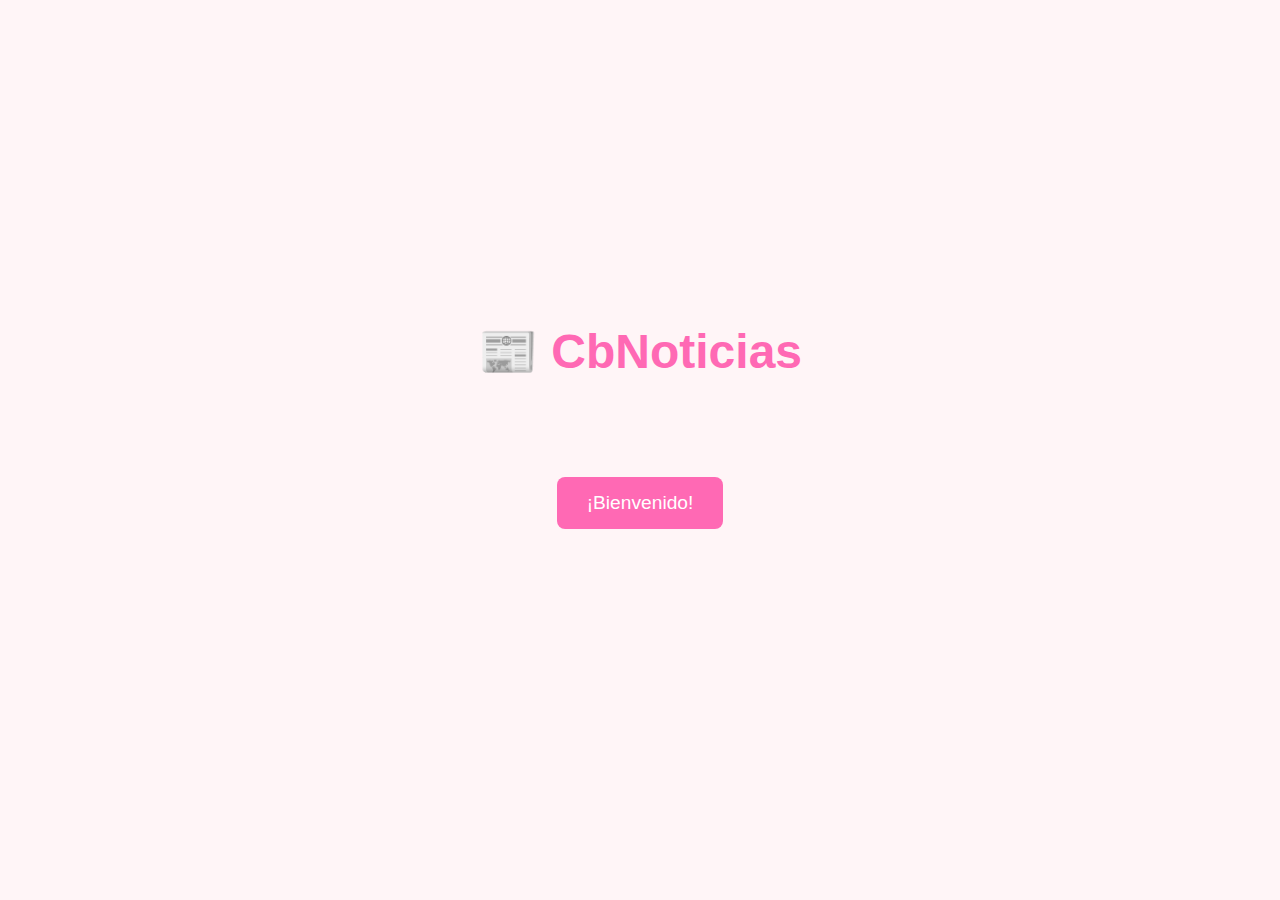
<file: index.html>
<!DOCTYPE html>
<html lang="es">
<head>
    <meta charset="UTF-8">
    <meta name="viewport" content="width=device-width, initial-scale=1.0">
    <title>CbNoticias - Bienvenido</title>
   <link rel="stylesheet" href="style.css" />
</head>
<body>
    <section>
    <div class="container">
        <div class="welcome-container">
            <div class="logo">📰 CbNoticias</div>
            <div class="welcome-text">Tu plataforma de blogs genuinos</div>
            <button class="welcome-btn">¡Bienvenido!</button>
            
            <div class="auth-buttons" id="authButtons">
                <a href="login.php" class="auth-buttons">Iniciar Sesión</a>
                <a href="registrar.php" class="auth-buttons">Registrarse</a>
                <a href="us.html" class="auth-buttons">Sobre nosotros</a>
            </div>
        </div>
    </div>
</section>
</body>
</html>
</file>
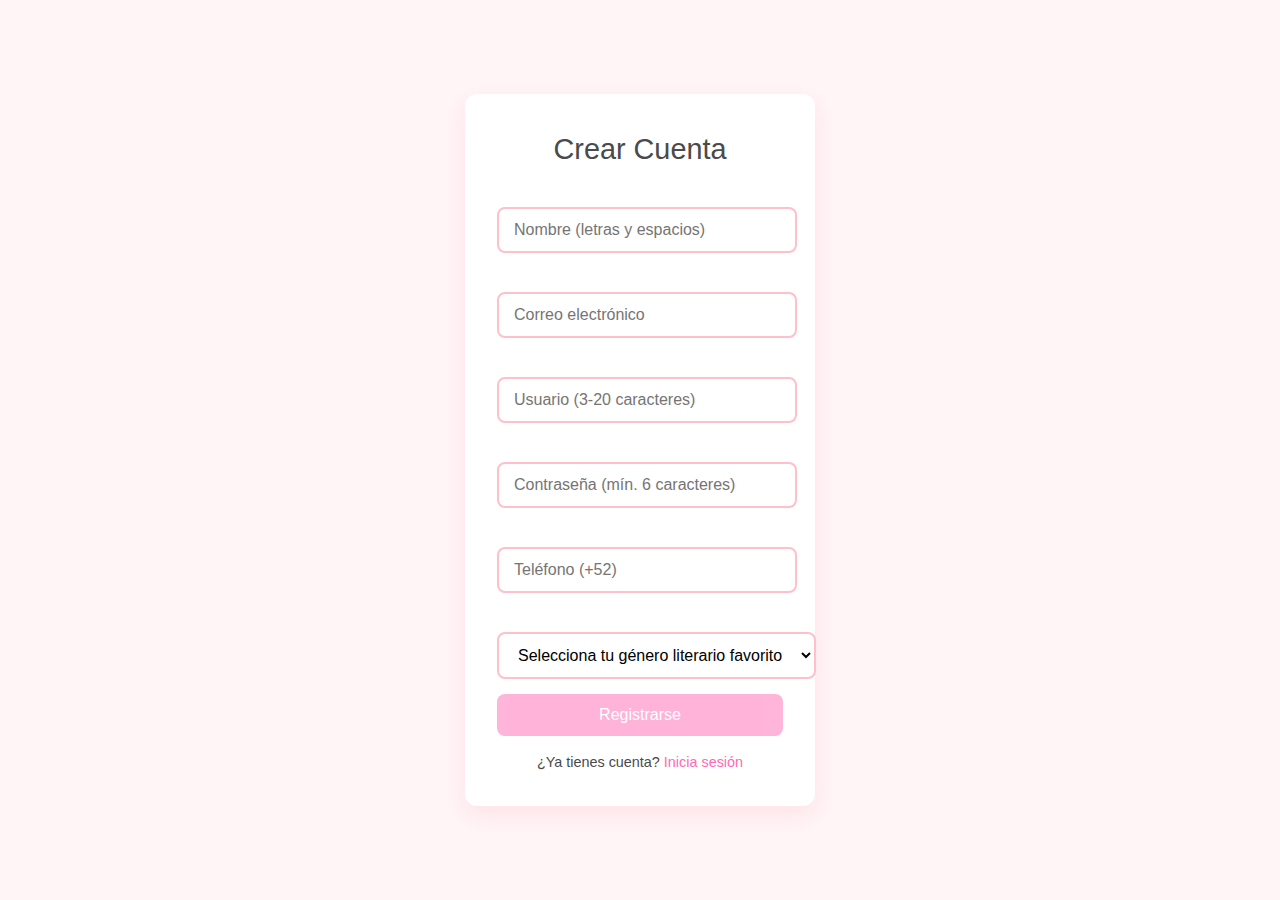
<file: register.html>
<!DOCTYPE html>
<html lang="es">
<head>
  <meta charset="UTF-8">
  <link rel="stylesheet" href="style.css">
  <title>Registro - CbNoticias</title>
</head>
<body>
  <div class="container">
    <form action="registrar.php" method="post" class="form" id="registerForm">
      <h2>Crear Cuenta</h2>
      
      <div class="input-wrapper">
        <input type="text" name="nombre" id="nombre" placeholder="Nombre (letras y espacios)" required>
        <div class="validation-box" id="nombreMsg"></div>
      </div>
      
      <div class="input-wrapper">
        <input type="email" name="correo" id="correo" placeholder="Correo electrónico" required>
        <div class="validation-box" id="correoMsg"></div>
      </div>
      
      <div class="input-wrapper">
        <input type="text" name="usuario" id="usuario" placeholder="Usuario (3-20 caracteres)" required>
        <div class="validation-box" id="usuarioMsg"></div>
      </div>
      
      <div class="input-wrapper">
        <input type="password" name="clave" id="clave" placeholder="Contraseña (mín. 6 caracteres)" required>
        <div class="validation-box" id="claveMsg"></div>
      </div>
      
      <div class="input-wrapper">
        <input type="tel" name="telefono" id="telefono" placeholder="Teléfono (+52)" required>
        <div class="validation-box" id="telefonoMsg"></div>
      </div>
      
      <div>
        <select name="genero_lit_fav" id="genero">
          <option value="">Selecciona tu género literario favorito</option>
          <option value="Ficción">Ficción</option>
          <option value="No Ficción">No Ficción</option>
          <option value="Ciencia Ficción">Ciencia Ficción</option>
          <option value="Romance">Romance</option>
          <option value="Misterio">Misterio</option>
          <option value="Fantasía">Fantasía</option>
          <option value="Historia">Historia</option>
          <option value="Biografía">Biografía</option>
          <option value="Poesía">Poesía</option>
          <option value="General">General</option>
        </select>
      </div>
      
      <button type="submit" id="submitBtn" disabled>Registrarse</button>
      <p>¿Ya tienes cuenta? <a href="login.html">Inicia sesión</a></p>
    </form>
  </div>

  <script src="script.js"></script>
</body>
</html>
</file>
<file: style.css>
/* CbNoticias - Light Pink Pastel Theme */
/* ===================================== */

/* CSS Reset & Base Styles */
/* ======================= */
* {
  box-sizing: border-box;
  margin: 0;
  padding: 0;
}

body {
  font-family: 'Arial', sans-serif;
  background: #FFF5F7; /* Light pink background */
  color: #4A4A4A;
  line-height: 1.6;
}

/* CSS Variables (Color Palette) */
/* ============================== */
:root {
  --primary: #FFB6C1;    
  --secondary: #FFC0CB;  
  --background: #FFF5F7; 
  --accent: #FF69B4;     
  --text: #4A4A4A;       
  --success: #10b818d8;    
  --error: #ff0000;      
  --white: #FFFFFF;    
  --shadow: rgba(255, 182, 193, 0.3); 
}

/* Layout & Container Styles */
/* ========================= */
.container {
  display: flex;
  height: 100vh;
  justify-content: center;
  align-items: center;
}

/* Welcome Page Specific Styles */
/* ============================ */
.welcome-container {
  text-align: center;
  padding: 2rem;
}

/* CbNoticias Brand Logo */
/* ===================== */
.logo {
  font-size: 3rem;
  font-weight: bold;
  color: var(--accent);
  margin-bottom: 1rem;
  font-family: 'Arial', sans-serif;
  animation: fromdown 1s ease-in-out;
}


.welcome-text {
  font-size: 1.5rem;
  color: var(--text);
  margin-bottom: 2rem;
  opacity: 0;
  animation: fadeIn 1s ease-in-out 0.5s forwards;
}

.welcome-btn {
  font-size: 1.2rem;
  padding: 15px 30px;
  margin-bottom: 2rem;
  opacity: 1;
  animation: fadeIn 1s ease-in-out 0.5s forwards;
  transition: all 0.3s ease;
  cursor: none;
}

.welcome-container:hover .welcome-btn {
  
  transform: translateY(-20px);
  opacity: 0;
}

.auth-buttons {
  gap: 1rem;
  justify-content: center;
  opacity: 0;
  transform: translateY(20px);
  transition: all 0.3s ease;
  transition-delay: 0.3s;
}

.welcome-container:hover .auth-buttons {
  opacity: 1;
  transform: translateY(0);
}



.input-wrapper {
  position: relative;
  width: 100%;
  display: flex;
  align-items: center;
  gap: 15px;
  margin-bottom: 1.5rem;
}

/* Validation Box Styles */
/* Input and Select Styles within wrapper */
.input-wrapper input,
.input-wrapper select {
  flex: 1;
  min-width: 300px;
  padding: 12px 15px;
  border: 2px solid var(--secondary);
  border-radius: 8px;
  font-size: 1rem;
  transition: all 0.3s ease;
  background: var(--white);
}

.input-wrapper input:focus,
.input-wrapper select:focus {
  outline: none;
  border-color: var(--accent);
  box-shadow: 0 0 0 3px rgba(255, 105, 180, 0.1);
}

/* Validation Box Styles */
.validation-box {
  flex-shrink: 0;
  min-width: 200px;
  padding: 10px 14px;
  border-radius: 8px;
  font-size: 0.85rem;
  visibility: hidden;
  transition: all 0.3s ease;
  z-index: 10;
}

.validation-box.show {
  opacity: 1;
  visibility: visible;
}

.validation-box.neutral {
  background: var(--white);
  color: var(--text);
  border: 2px solid var(--secondary);
}

.validation-box.valid {
  background: var(--success);
  color: var(--white);
  border: 2px solid var(--success);
}

.validation-box.invalid {
  background: var(--error);
  color: var(--white);
  border: 2px solid var(--error);
}



/* Button Styles */
button, .btn {
  padding: 12px 20px;
  background: var(--accent);
  color: var(--white);
  border: none;
  border-radius: 8px;
  cursor: pointer;
  font-size: 1rem;
  font-weight: 500;
  text-decoration: none;
  display: inline-block;
  text-align: center;
}

button:hover, .btn:hover {
  transform: translateY(-2px);
  box-shadow: 0 5px 15px rgba(255, 105, 180, 0.4);
}

button:active, .btn:active {
  transform: translateY(0);
}

button:disabled, .btn:disabled {
  opacity: 0.5;
}

/* Button Variants */
/* =============== */
.btn-secondary {
  background: var(--primary);
}


.btn-success {
  background: var(--success);
}

.btn-success:hover {
  background: #7BC4B8;
}

.btn-error {
  background: var(--error);
}

.btn-error:hover {
  background: #FF9A7A;
}

/* Animations */
/* ========== */
@keyframes fadeIn {
  from { 
    opacity: 0; 
    transform: translateY(20px); 
  }
  to { 
    opacity: 1; 
    transform: translateY(0); 
  }
}
    /* animation: glow 2s ease-in-out infinite; */
@keyframes glow {
    0% {
        text-shadow: 0 0 5px rgba(255, 255, 255, 0);
    }
    50% {
        text-shadow: 0 0 10px rgb(89, 142, 163),
                     0 0 20px rgba(103, 122, 215, 0.8),
                     0 0 30px rgba(35, 39, 82, 0.6);
       
    }
    100% {
        text-shadow: 0 0 5px rgba(255, 255, 255, 0);
    }
}

@keyframes fromdown{ 
  from{
    opacity: 0;
    transform: translateY(-20px);
  }
  to {
    opacity: 1;
    transform: translateY(20px);
  }
}

/* Form Styles (Currently Used) */
/* ============================= */
.form {
  background: var(--white);
  padding: 2rem;
  border-radius: 12px;
  box-shadow: 0 8px 25px var(--shadow);
  display: flex;
  flex-direction: column;
  gap: 15px;
  width: 350px;
  transition: all 0.3s ease;
}



.form h2 {
  text-align: center;
  margin-bottom: 20px;
  color: var(--text);
  font-size: 1.8rem;
  font-weight: 300;
}

/* Input Styles */
/* ============ */
input, textarea, select {
  padding: 12px 15px;
  border: 2px solid var(--secondary);
  border-radius: 8px;
  font-size: 1rem;
  transition: all 0.3s ease;
  background: var(--white);
}

input:focus, textarea:focus, select:focus {
  border-color: var(--text);
  box-shadow: 0 0 0 3px rgba(255, 105, 180, 0.1);
}
/* 
input.error, textarea.error {
  border-color: var(--error);
  background: rgba(255, 180, 162, 0.1);
}

input.success, textarea.success {
  border-color: var(--success);
  background: rgba(152, 216, 200, 0.1);
} */

/* Utility Classes */
/* =============== */
.centered {
  text-align: center;
}

.flex {
  display: flex;
}

.flex-column {
  flex-direction: column;
}

.gap-1 { gap: 0.5rem; }
.gap-2 { gap: 1rem; }
.gap-3 { gap: 1.5rem; }

/* Text Styles */
p {
  text-align: center;
  font-size: 0.9rem;
  color: var(--text);
}

a {
  color: var(--accent);
  text-decoration: none;
  transition: color 0.3s ease;
}

a:hover {
  color: #E55A9B;
  text-decoration: underline;
}

/* State Messages */
.state {
  text-align: center;
  font-size: 1.2rem;
  padding: 1rem;
}


/* ========================================== */
/* COMMENTED OUT - Currently Unused Sections */
/* ========================================== */

/* Navigation Styles (Currently Unused) */

.nav {
  background: var(--white);
  padding: 1rem 2rem;
  box-shadow: 0 2px 10px var(--shadow);
  display: flex;
  justify-content: space-between;
  align-items: center;
}

.nav-links {
  display: flex;
  gap: 1rem;
}

.nav-links a {
  padding: 8px 16px;
  border-radius: 6px;
  transition: all 0.3s ease;
}

.nav-links a:hover {
  background: var(--primary);
  color: var(--white);
  text-decoration: none;
}

/* Card Styles (Currently Unused) */
/*
.card {
  background: var(--white);
  border-radius: 12px;
  box-shadow: 0 4px 15px var(--shadow);
  padding: 1.5rem;
  margin: 1rem 0;
  transition: all 0.3s ease;
}

.card:hover {
  box-shadow: 0 8px 25px var(--shadow);
  transform: translateY(-2px);
}

/* Table Styles (Currently Unused) */
/*
table {
  width: 100%;
  border-collapse: collapse;
  background: var(--white);
  border-radius: 12px;
  overflow: hidden;
  box-shadow: 0 4px 15px var(--shadow);
}

th, td {
  padding: 12px 15px;
  text-align: left;
  border-bottom: 1px solid var(--secondary);
}

th {
  background: var(--primary);
  color: var(--white);
  font-weight: 500;
}

tr:hover {
  background: rgba(255, 182, 193, 0.1);
}

/* Responsive */
@media (max-width: 768px) {
  .form {
    width: 90%;
    margin: 1rem;
  }
  
  .nav {
    flex-direction: column;
    gap: 1rem;
  }
  
  .nav-links {
    flex-wrap: wrap;
    justify-content: center;
  }
}
</file>
